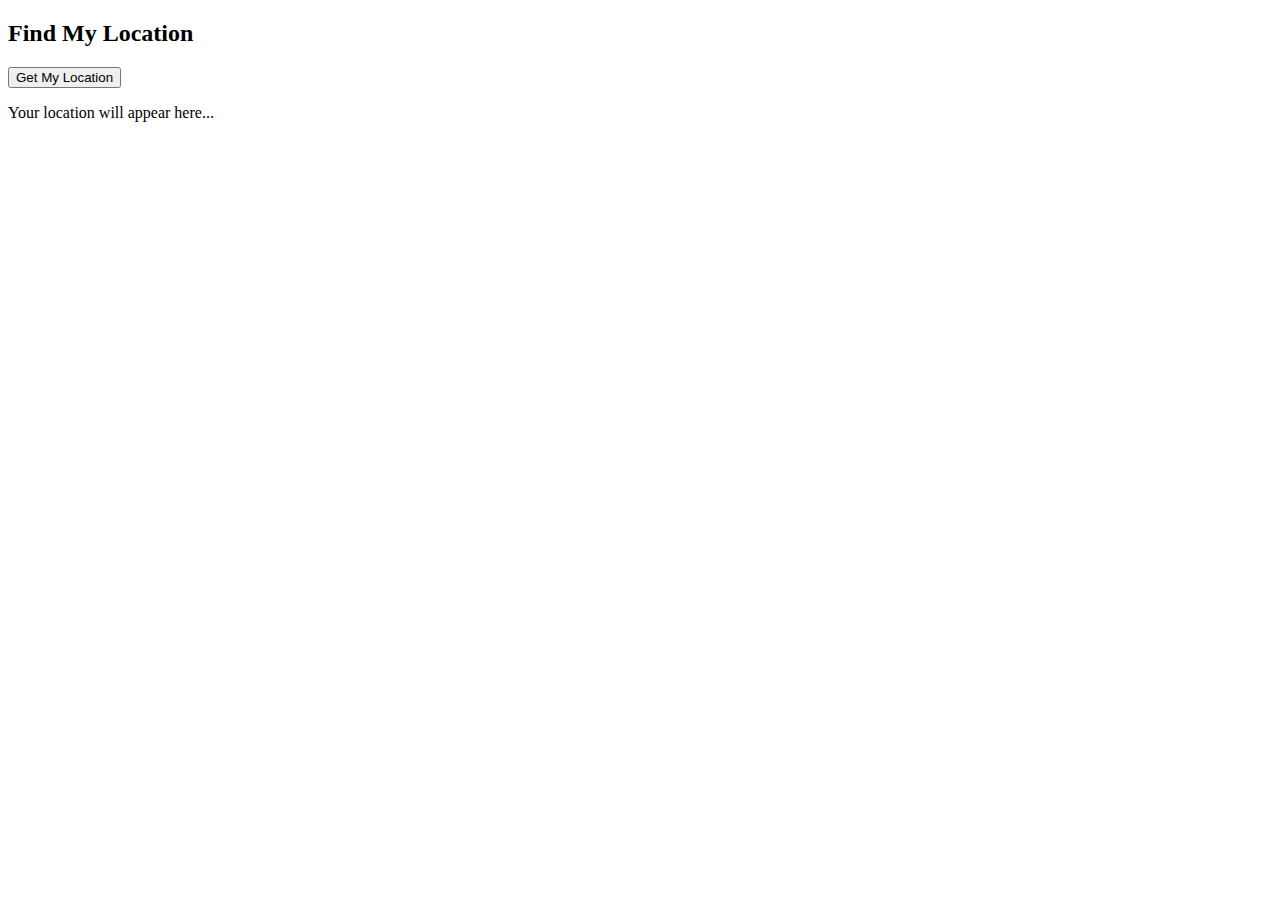
<file: new.html>
<!DOCTYPE html>
<html lang="en">
<head>
  <meta charset="UTF-8">
  <meta name="viewport" content="width=device-width, initial-scale=1.0">
  <title>Get User Location</title>
</head>
<body>
  <h2>Find My Location</h2>

  <button onclick="getLocation()">Get My Location</button>
  <p id="output">Your location will appear here...</p>

  <script>
    function getLocation() {
      const output = document.getElementById("output");

      // Check if the browser supports geolocation
      if (navigator.geolocation) {
        // Ask for location and handle the response
        navigator.geolocation.getCurrentPosition(
          (position) => {
            const lat = position.coords.latitude.toFixed(6);
            const lon = position.coords.longitude.toFixed(6);
            output.textContent = Latitude: ${lat}, Longitude: ${lon};
          },
          (error) => {
            // Handle possible errors
            switch (error.code) {
              case error.PERMISSION_DENIED:
                output.textContent = "User denied the request for Geolocation.";
                break;
              case error.POSITION_UNAVAILABLE:
                output.textContent = "Location information is unavailable.";
                break;
              case error.TIMEOUT:
                output.textContent = "The request to get location timed out.";
                break;
              default:
                output.textContent = "An unknown error occurred.";
                break;
            }
          }
        );
      } else {
        output.textContent = "Geolocation is not supported by this browser.";
      }
    }
  </script>
</body>
</html>
</file>
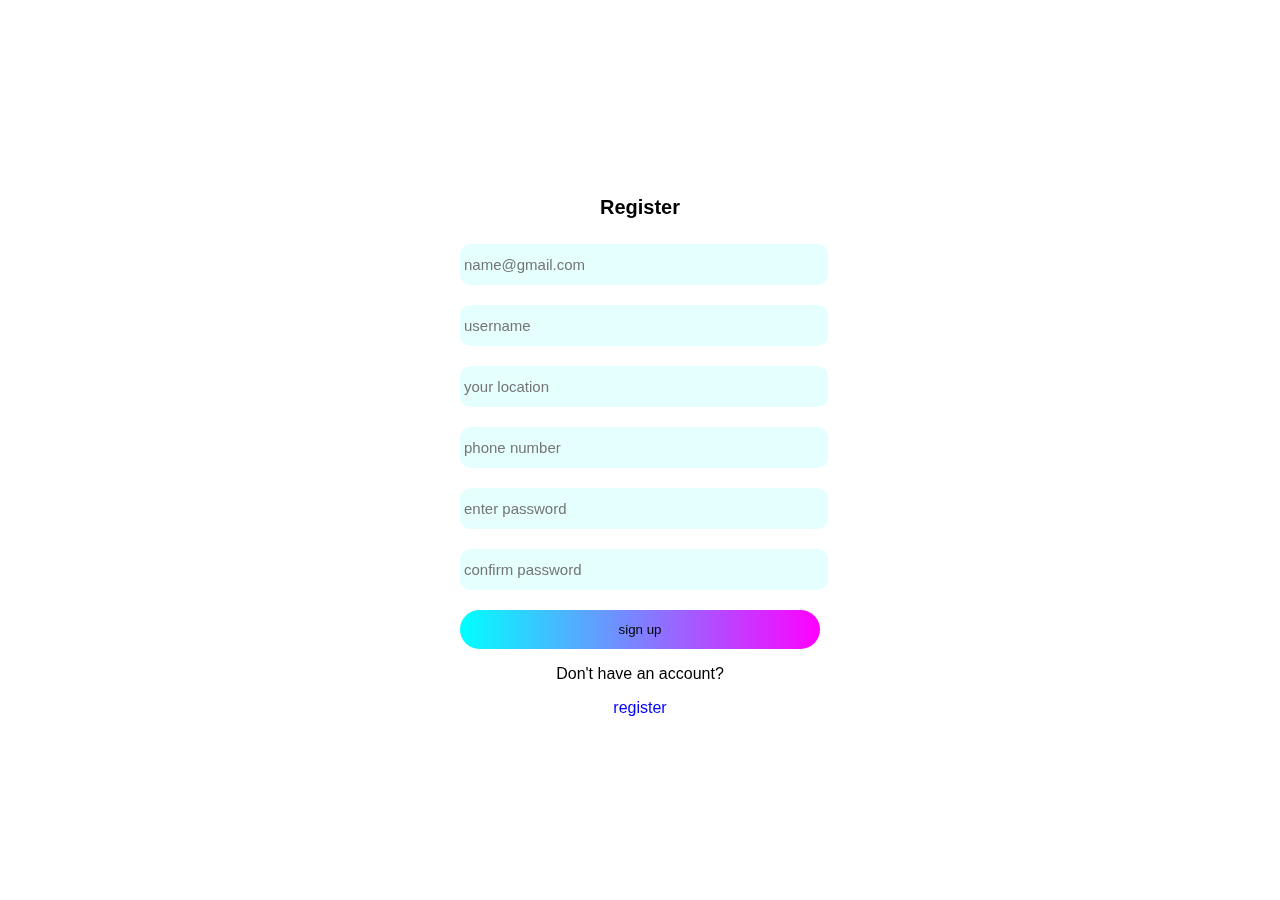
<file: register.html>
<!DOCTYPE html>
<html lang="en">
<head>
    <meta charset="UTF-8">
    <meta name="viewport" content="width=device-width, initial-scale=1.0">
    <title>Document</title>
</head>
<body>
    <style>
            html, body{
            height: 100%;
            margin: 0;
            font-family: sans-serif;
            color: rgb(000,000,000);}
            body{
                background: color(#ddddff red green blue);
                display: flex;
                align-items: center;
                justify-content: center;
                
        }
        .card{
            width: 360px;              
            background: rgba(100,100,, 0.1);
            border-radius: 18px ;
            padding: 40px 30px  ;
            text-align: center;
            backdrop-filter: blur(4px);
        }
        .input-group{
            margin-bottom: 20px;
        }
        .input-group input{
            width: 100%;
            padding: 12px 4px ;
            border: none;
            border-radius: 10px ;
            background:rgba(2, 255, 255, 0.1) ;
            color: #000000 ;
            font-size: 15px;
            outline: ; 

        }
        .options{
            display: flex;
            justify-content: space-between;
            align-items: center;
            margin-bottom:20px ;

        }
        .button{
            align-items: center;
            width: 100%;
            border-radius: 25px;
            background: linear-gradient(90deg , #00ffff , #ff00ff) ;
            padding: 12px;
            border: #ff00ff;
        }
        a{
            text-decoration: none;
            color: blue;
        }

        h1{
            margin-bottom: 25px;
            font-size: 20px;
        }
        

        
    </style>
</head>
<body>    
    <div class="card">
        <h1>Register</h1>
    <form id="loginform"> 

        <div class="input-group">
            <input type="email" placeholder="name@gmail.com" name="" required>
        </div>
         
        <div class="input-group">
            <input type="text" placeholder="username" name="" required>
        </div> 
          <div class="input-group">
            <input type="text" placeholder="your location" name="" required>
        </div>
        <div class="input-group" >
            <input type="number" placeholder ="phone number">
        </div>
       
        <div class="input-group">
        <input type="password" placeholder="enter password" name="" required>
       </div> 
        <div class="input-group">
        <input type="password" placeholder="confirm password" name="" required>
       </div>
        
     
        
        <button type="submit" class="button">sign up</button>
        <p>Don't have an account?</p> <a href="reports.html"> register</a>
    </div>
    </form>
</body>
</html>
</file>
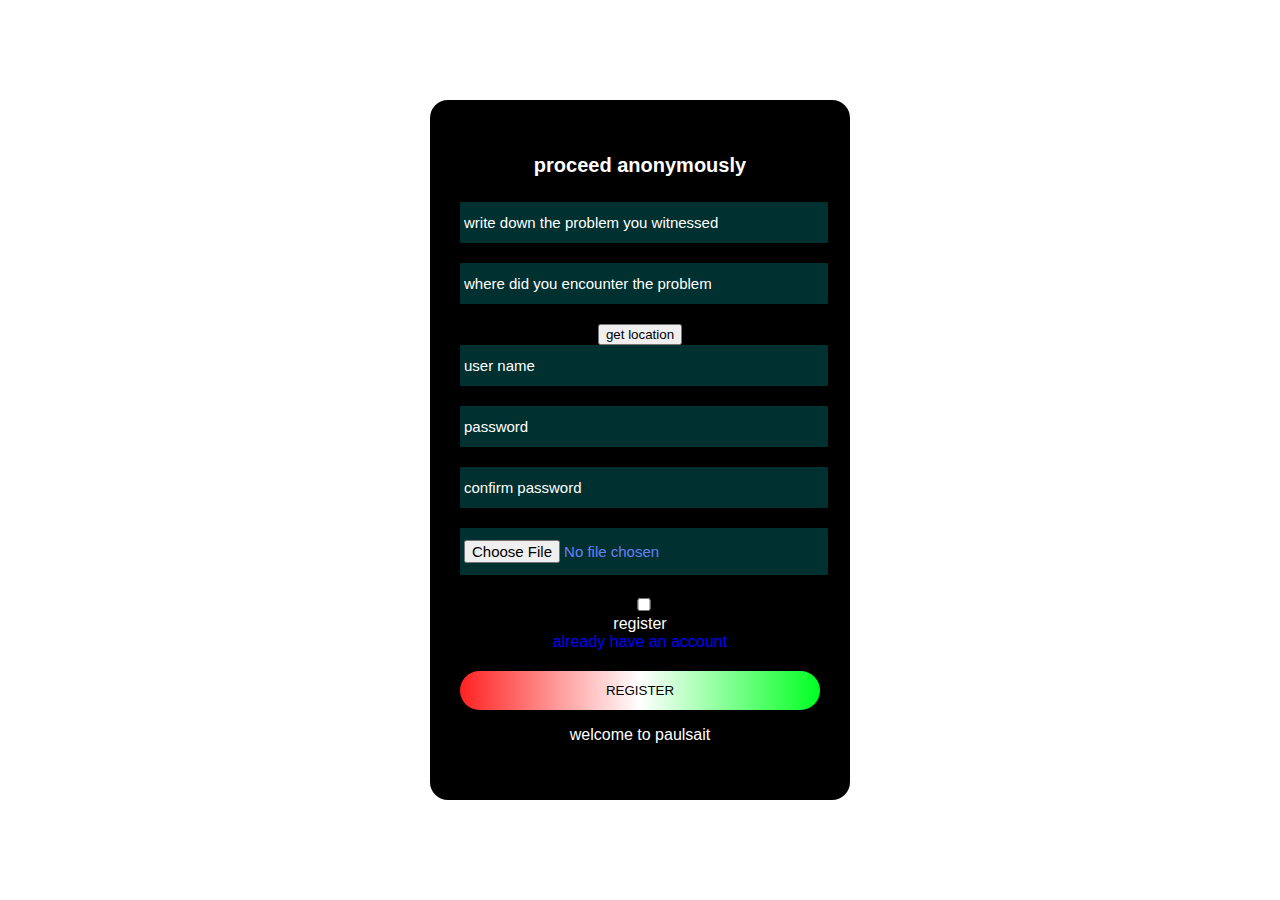
<file: reportDetailgov.html>
<!DOCTYPE html>
<html lang="en">
<head>
    <meta charset="UTF-8">
    <meta name="viewport" content="width=device-width, initial-scale=1.0">
    <title>Document</title>
</head>
<body>
   <style>
        html, body{
            height: 100%;
            margin: 0;
            font-family: sans-serif;
            color: rgb(255,255,255);}
            body{
               
                display: flex;
                align-items: center;
                justify-content: center;
                
        }
        .card{
            width: 360px;              
            background: #000000;
            border-radius: 18px ;
            padding: 40px 30px  ;
            text-align: center;
            backdrop-filter: blur(4px);
        }
        .input-group{
            margin-bottom: 20px;
        }
        .input-group input{
            width: 100%;
            padding: 12px 4px ;
            border: none;
            border-radius: 1px ;
            background:rgba(2, 255, 255, 0.19) ;
            color: #6a80f7 ;
            font-size: 15px;
            outline: ; 

        }
        .options{
            display: flex;
            justify-content: space-between;
            align-items: center;
            margin-bottom:20px ;

        }
        .button{
            align-items: center;
            width: 100%;
            border-radius: 25px;
            background: linear-gradient(90deg , #ff2222 , #ffffff  , #00ff22) ;
            padding: 12px;
            border: #ff00ff;
        }
        a{
            text-decoration: none;
            color: blue;
        }

        h1{
            margin-bottom: 25px;
            font-size: 20px;
        }

        .input-group input::placeholder{
            color: rgb(255, 255, 255);
        }
        

        
    </style>
</head>
<body>    
    <div class="card">
        <h1>proceed anonymously</h1>
    <form id="loginform"> 
      <div class="input-group">
            <input type="text" placeholder="write down the problem you witnessed" name="" required>
        </div> 
         <div class="input-group">
            <input type="text" placeholder="where did you encounter the problem" name="" required>
        </div>
        <button id="getlocation">get location</button>

        <script>
            var getlocation
        </script>



         <div class="input-group">
            <input type="text" placeholder="user name" name="" required>
        </div>
        <div class="input-group">            
            <input type="password" name="password" placeholder="password" required>
        </div> 
         <div class="input-group">            
            <input type="password" name="password" placeholder="confirm password" required>
        </div>
       
         <div class="input-group">
            <input type="file">
        </div>
 
        <div class="input-group">   
    
        <input type="checkbox" name="remember"> register <br>
             <a href="login.html">already have an account</a>
            
            </div>
    
       
        <button type="submit" class="button">REGISTER</button>
        <p>welcome to paulsait</p> 
        </div>
    </div>
    </form>
</body>
</html>
</file>
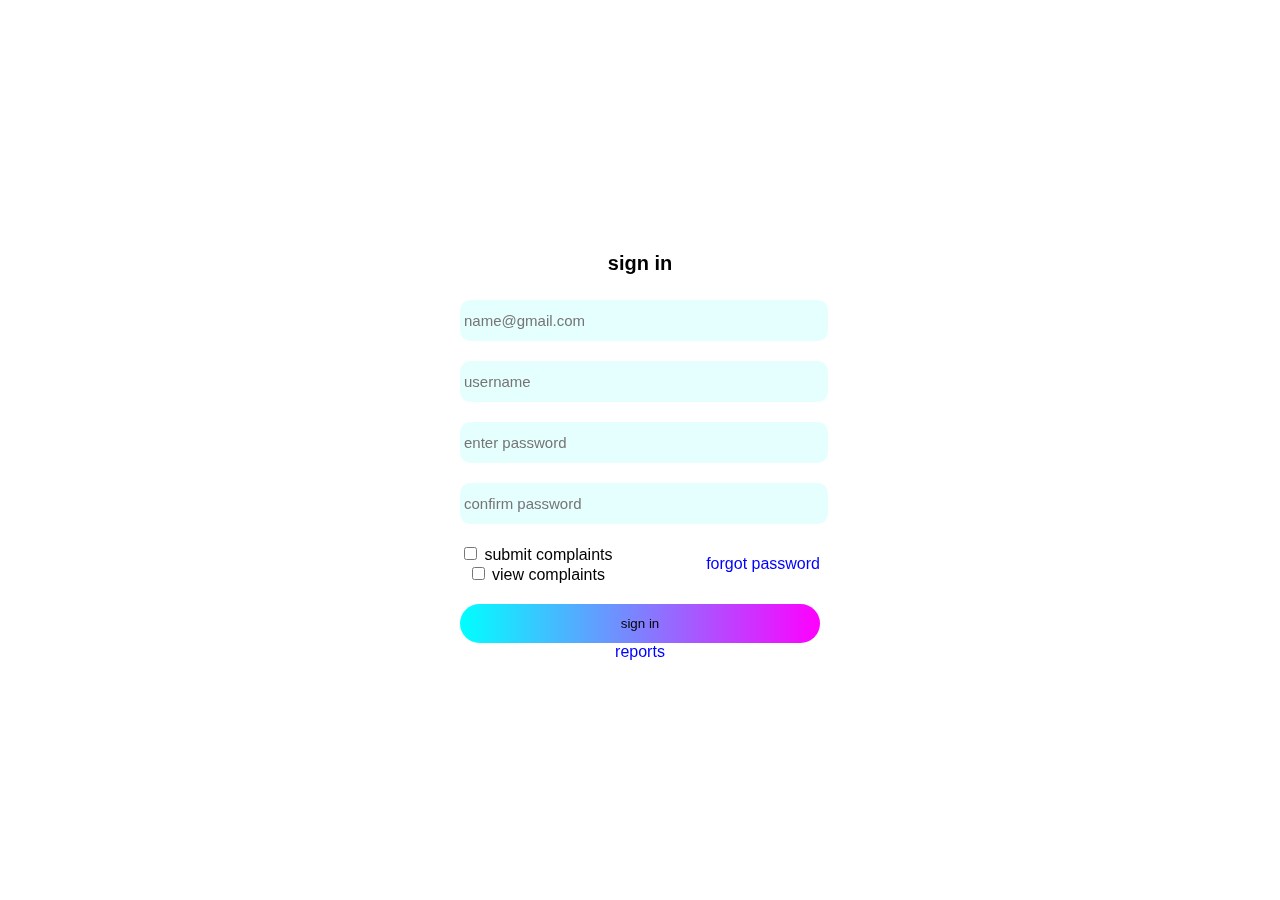
<file: signup.html>
<!DOCTYPE html>
<html lang="en">
<head>
    <meta charset="UTF-8">
    <meta name="viewport" content="width=device-width, initial-scale=1.0">
    <title>Document</title>
</head>
<body>
      <style>
        html, body{
            height: 100%;
            margin: 0;
            font-family: sans-serif;
            color: rgb(000,000,000);}
            body{
                background: color(#ddddff red green blue);
                display: flex;
                align-items: center;
                justify-content: center;
                
        }
        .card{
            width: 360px;              
            background: rgba(100,100,, 0.1);
            border-radius: 18px ;
            padding: 40px 30px  ;
            text-align: center;
            backdrop-filter: blur(4px);
        }
        .input-group{
            margin-bottom: 20px;
        }
        .input-group input{
            width: 100%;
            padding: 12px 4px ;
            border: none;
            border-radius: 10px ;
            background:rgba(2, 255, 255, 0.1) ;
            color: #000000 ;
            font-size: 15px;
            outline: ; 

        }
        .options{
            display: flex;
            justify-content: space-between;
            align-items: center;
            margin-bottom:20px ;

        }
        .button{
            align-items: center;
            width: 100%;
            border-radius: 25px;
            background: linear-gradient(90deg , #00ffff , #ff00ff) ;
            padding: 12px;
            border: #ff00ff;
        }
        a{
            text-decoration: none;
            color: blue;
        }

        h1{
            margin-bottom: 25px;
            font-size: 20px;
        }
        

        
    </style>
</head>
<body>    
    <div class="card">
        <h1>sign in</h1>
    <form id="loginform"> 

        <div class="input-group">
            <input type="email" placeholder="name@gmail.com" name="" required>
        </div>
         
        <div class="input-group">
            <input type="text" placeholder="username" name="" required>
        </div>
       
        <div class="input-group">
        <input type="password" placeholder="enter password" name="" required>
       </div> 
        <div class="input-group">
        <input type="password" placeholder="confirm password" name="" required>
       </div>
        
     
        <div class="options">
            <label>
                <input type="checkbox" name="submit complaint"> submit complaints
                <br>
                <input type="checkbox" name="view complaints"> view complaints
            </label>
             <a href="#">forgot password</a>
        </div>
        <button type="submit" class="button">sign in</button>
        <a href="reports.html">reports</a>
    </div>
    </form>
</body>
</html>
</file>
